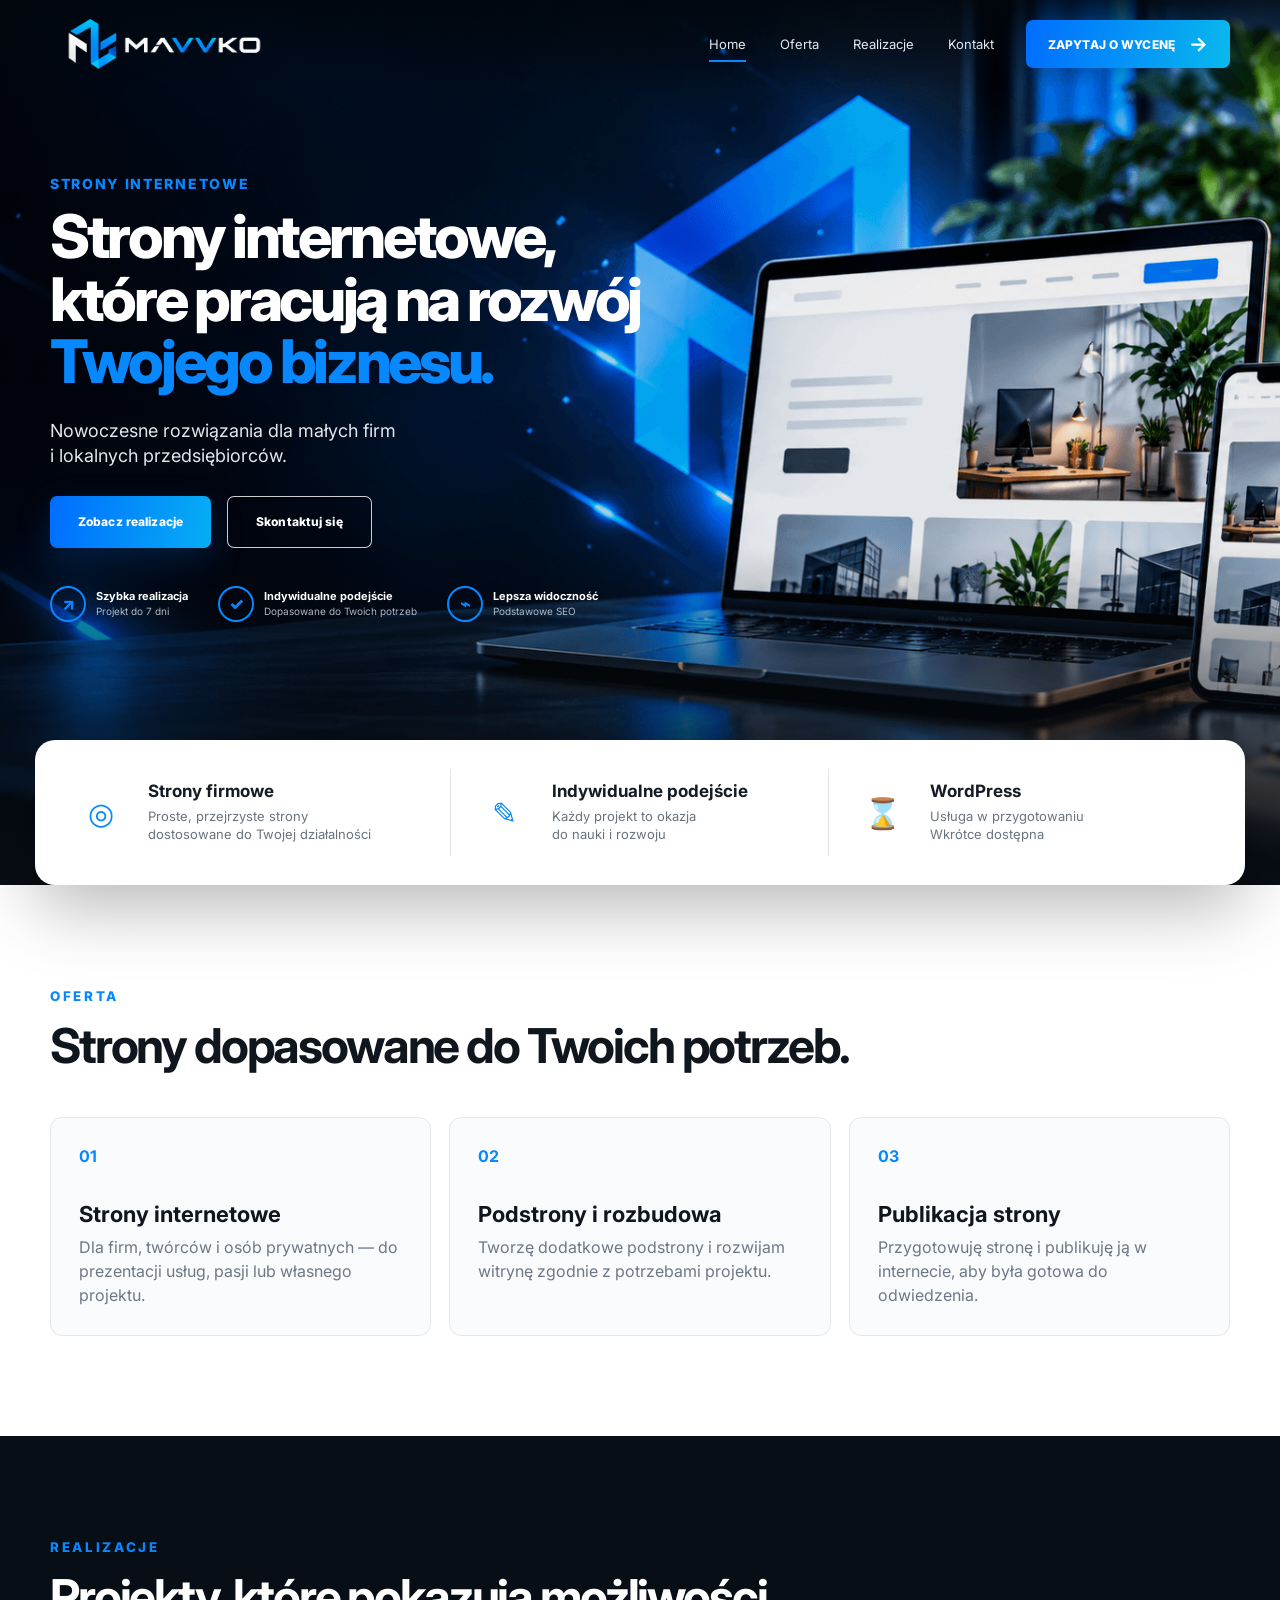
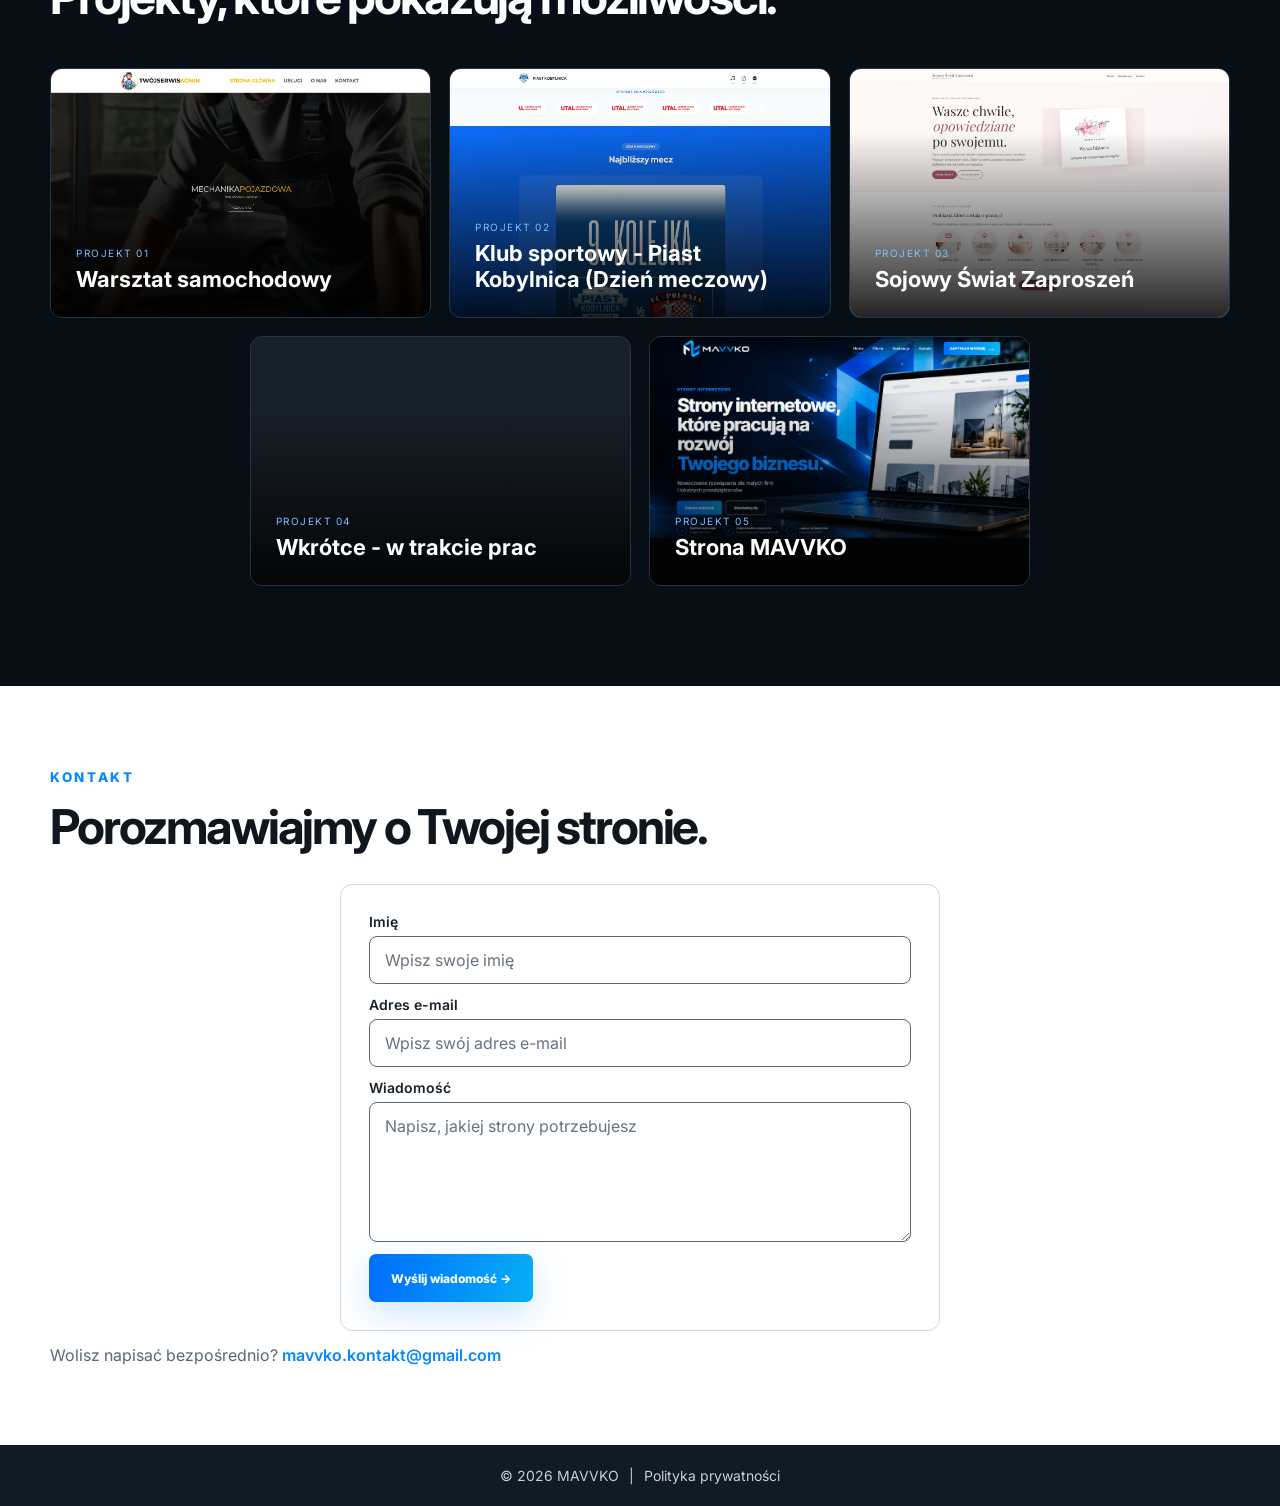
<file: index.html>
<!doctype html>
<html lang="pl">
<head>
  <meta charset="utf-8">
  <meta name="viewport" content="width=device-width, initial-scale=1, viewport-fit=cover">
  <title>Tworzenie stron internetowych | MAVVKO</title>
  <meta name="description" content="MAVVKO tworzy nowoczesne strony internetowe dla firm, twórców i osób prywatnych. Projektowanie, rozbudowa i publikacja stron. Zobacz realizacje i zapytaj o wycenę.">

  <link rel="canonical" href="https://mavvko.pl/">

  <meta property="og:type" content="website">
  <meta property="og:locale" content="pl_PL">
  <meta property="og:site_name" content="MAVVKO">
  <meta property="og:title" content="Tworzenie stron internetowych | MAVVKO">
  <meta property="og:description" content="Nowoczesne strony internetowe dla firm, twórców i osób prywatnych. Projektowanie, rozbudowa i publikacja stron.">
  <meta property="og:url" content="https://mavvko.pl/">
  <meta property="og:image" content="https://mavvko.pl/assets/mavvko_social.png">
  <meta property="og:image:alt" content="MAVVKO — tworzenie nowoczesnych stron internetowych">
  <meta property="og:image:width" content="1200">
  <meta property="og:image:height" content="630">

  <meta name="twitter:card" content="summary_large_image">
  <meta name="twitter:title" content="Tworzenie stron internetowych | MAVVKO">
  <meta name="twitter:description" content="Projektowanie, rozbudowa i publikacja stron dla firm, twórców i osób prywatnych.">
  <meta name="twitter:image" content="https://mavvko.pl/assets/mavvko_social.png">
  <link rel="icon" href="/assets/favicon.ico" type="image/x-icon">
  <link rel="preconnect" href="https://fonts.googleapis.com">
  <link rel="preconnect" href="https://fonts.gstatic.com" crossorigin>
  <link rel="preload" as="style" href="https://fonts.googleapis.com/css2?family=Inter:wght@400;500;600;700;800&display=swap" onload="this.onload=null;this.rel='stylesheet'">
  <noscript><link rel="stylesheet" href="https://fonts.googleapis.com/css2?family=Inter:wght@400;500;600;700;800&display=swap"></noscript>
  <link rel="preload" as="image" href="assets/hero-background.webp" fetchpriority="high">
  <link rel="stylesheet" href="style.css">
</head>
<body>

<header class="header">
  <div class="container nav">
    <a class="logo" href="#start">
      <img src="assets/logo-mavvko.png" alt="Mavvko">
    </a>

    <nav>
      <a class="active" href="#start">Home</a>
      <a href="#oferta">Oferta</a>
      <a href="#realizacje">Realizacje</a>
      <a href="#kontakt">Kontakt</a>
    </nav>

    <a class="top-button" href="#kontakt">ZAPYTAJ O WYCENĘ <b>→</b></a>
  </div>
</header>

<main>
  <section id="start" class="hero">
    <img class="hero-bg" src="assets/hero-background.webp" alt="" fetchpriority="high" decoding="async">
    <div class="hero-overlay"></div>

    <div class="container hero-content">
      <div class="copy">
        <div class="hero-kicker">STRONY INTERNETOWE</div>

        <h1>
          Strony internetowe,<br>
          które pracują na rozwój<br>
          <span>Twojego biznesu.</span>
        </h1>

        <p>
          Nowoczesne rozwiązania dla małych firm<br>
          i lokalnych przedsiębiorców.
        </p>

        <div class="buttons">
          <a class="button primary" href="#realizacje">Zobacz realizacje</a>
          <a class="button ghost" href="#kontakt">Skontaktuj się</a>
        </div>

        <!-- Dodatkowe elementy jak w bazowej wersji: krótkie przewagi -->
        <div class="quick-benefits">
          <div><i>↗</i><span><b>Szybka realizacja</b> Projekt do 7 dni</span></div>
          <div><i>✓</i><span><b>Indywidualne podejście</b> Dopasowane do Twoich potrzeb</span></div>
          <div><i>⌁</i><span><b>Lepsza widoczność</b> Podstawowe SEO</span></div>
        </div>
      </div>
    </div>
  </section>

  <!-- Baner-->
<section class="feature-panel">
  <div class="feature">
    <div class="icon">◎</div>
    <div>
      <strong>Strony firmowe</strong>
      <span>Proste, przejrzyste strony<br>dostosowane do Twojej działalności</span>
    </div>
  </div>

  <div class="feature">
    <div class="icon">✎</div>
    <div>
      <strong>Indywidualne podejście</strong>
      <span>Każdy projekt to okazja<br>do nauki i rozwoju</span>
    </div>
  </div>

  <div class="feature">
    <div class="icon">⌛</div>
    <div>
      <strong>WordPress</strong>
      <span>Usługa w przygotowaniu<br>Wkrótce dostępna</span>
    </div>
  </div>
</section>

<section id="oferta" class="below">
  <div class="container">
    <small>OFERTA</small>
    <h2>Strony dopasowane do Twoich potrzeb.</h2>

    <div class="offer-grid">
      <article>
        <b>01</b>
        <h3>Strony internetowe</h3>
        <p>Dla firm, twórców i osób prywatnych — do prezentacji usług, pasji lub własnego projektu.</p>
      </article>

      <article>
        <b>02</b>
        <h3>Podstrony i rozbudowa</h3>
        <p>Tworzę dodatkowe podstrony i rozwijam witrynę zgodnie z potrzebami projektu.</p>
      </article>

      <article>
        <b>03</b>
        <h3>Publikacja strony</h3>
        <p>Przygotowuję stronę i publikuję ją w internecie, aby była gotowa do odwiedzenia.</p>
      </article>
    </div>
  </div>
</section>

  <section id="realizacje" class="below dark">
    <div class="container">
      <small>REALIZACJE</small>
      <h2>Projekty, które pokazują możliwości.</h2>

      <div class="portfolio">
        <a class="portfolio-card p1"
          href="https://twojserwiskonin.pl/"
          target="_blank"
          rel="noopener noreferrer">
          <img src="assets/warsztat.webp" alt="Podgląd strony warsztatu samochodowego" loading="lazy" decoding="async">
          <span>PROJEKT 01</span>
          <b>Warsztat samochodowy</b>
        </a>

        <a class="portfolio-card p2"
          href="https://piastkobylnica.pl/"
          target="_blank"
          rel="noopener noreferrer">
          <img src="assets/piast.webp" alt="Podgląd strony klubu sportowego" loading="lazy" decoding="async">
          <span>PROJEKT 02</span>
          <b>Klub sportowy - Piast Kobylnica (Dzień meczowy)</b>
        </a>

        <a class="portfolio-card p3"
          href="https://sojowyswiatzaproszen.pl/"
          target="_blank"
          rel="noopener noreferrer">
          <img src="assets/sojowyswiatzaproszen.webp" alt="Podgląd strony Sojowy Swiat Zaproszeń" loading="lazy" decoding="async">
          <span>PROJEKT 03</span>
          <b>Sojowy Świat Zaproszeń</b>
        </a>

        <a class="portfolio-card p4"
          href="#"
          target="_blank"
          rel="noopener noreferrer">

          <span>PROJEKT 04</span>
          <b>Wkrótce - w trakcie prac</b>
        </a>

        <a class="portfolio-card p5"
          href="https://mavvko.pl"
          target="_blank"
          rel="noopener noreferrer">
          <img src="assets/mavvko.webp" alt="Podgląd projektu 5" loading="lazy" decoding="async">
          <span>PROJEKT 05</span>
          <b>Strona MAVVKO</b>
        </a>
      </div>
    </div>
  </section>

<section id="kontakt" class="contact">
  <div class="container">
    <small>KONTAKT</small>
    <h2>Porozmawiajmy o Twojej stronie.</h2>
    <form action="https://api.web3forms.com/submit" method="POST">
      <input type="hidden" name="access_key" value="92e8dcf5-8079-4097-971c-a26040d75c3b">

      <label for="contact-name">Imię</label>
      <input id="contact-name" type="text" name="name" placeholder="Wpisz swoje imię" required>

      <label for="contact-email">Adres e-mail</label>
      <input id="contact-email" type="email" name="email" placeholder="Wpisz swój adres e-mail" required>

      <label for="contact-message">Wiadomość</label>
      <textarea id="contact-message" name="message" rows="5" placeholder="Napisz, jakiej strony potrzebujesz" required></textarea>

      <button type="submit">Wyślij wiadomość →</button>

      <input type="hidden" name="redirect" value="https://mavvko.pl/form.html">

    </form>
    <p class="contact-email">
      Wolisz napisać bezpośrednio?
      <a href="mailto:mavvko.kontakt@gmail.com">mavvko.kontakt@gmail.com</a>
    </p>
    
  </div>
</section>


</main>
<footer class="footer">
  <div class="container">
    <span>© <span id="current-year"></span> MAVVKO</span>
    <span aria-hidden="true">|</span>
  <a href="assets/Polityka_prywatnosci_MAVVKO.pdf" target="_blank" rel="noopener noreferrer">
   Polityka prywatności
</a>
  </div>
</footer>

<script>
  document.getElementById("current-year").textContent = new Date().getFullYear();
</script>
</body>
</html>
</file>
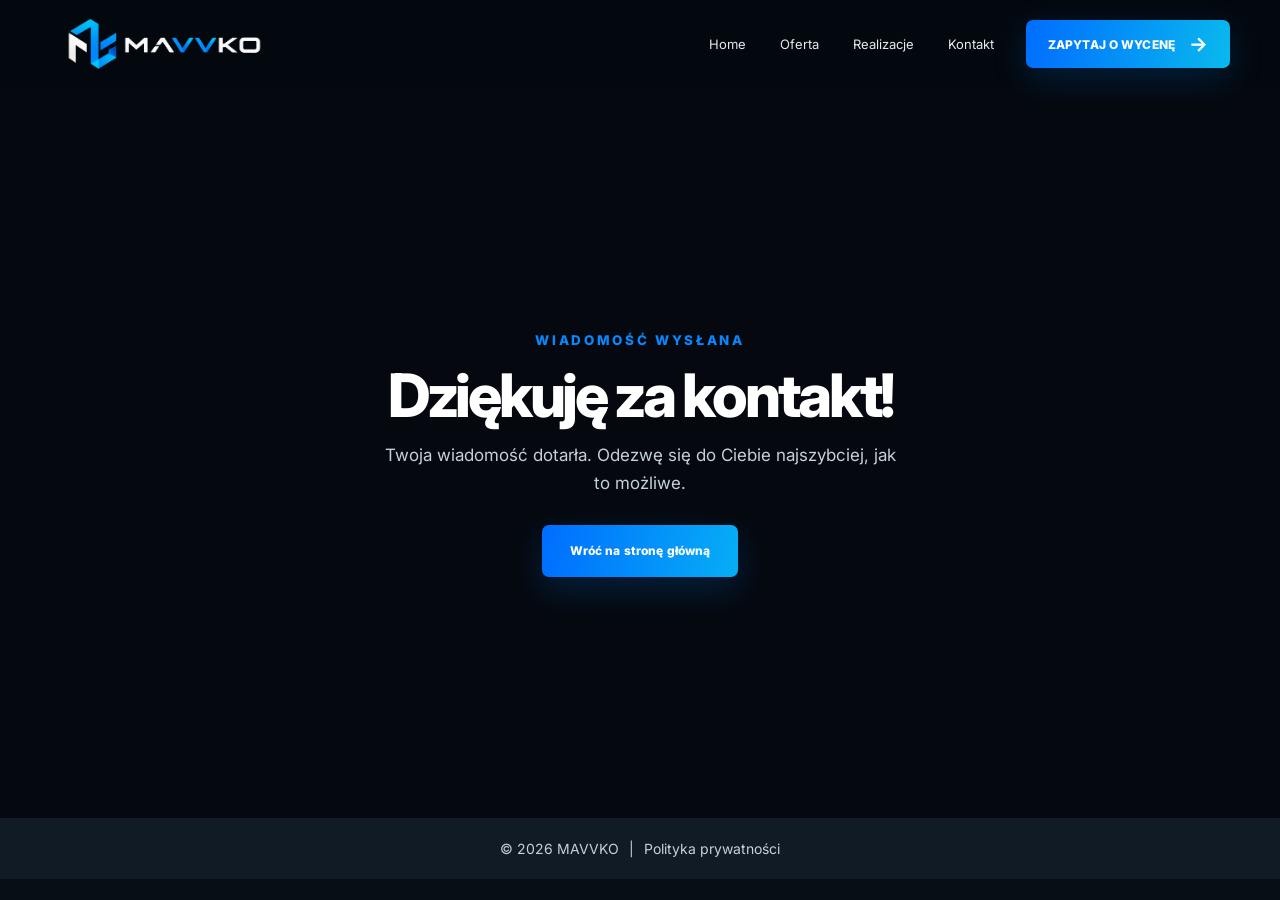
<file: form.html>
<!doctype html>
<html lang="pl">
<head>
  <meta charset="utf-8">
  <meta name="viewport" content="width=device-width, initial-scale=1, viewport-fit=cover">
  <meta name="robots" content="noindex, follow">
  <title>Dziękuję za kontakt — MAVVKO</title>
  <link rel="icon" href="assets/favicon.ico" type="image/x-icon">
  <link rel="preconnect" href="https://fonts.googleapis.com">
  <link rel="preconnect" href="https://fonts.gstatic.com" crossorigin>
  <link href="https://fonts.googleapis.com/css2?family=Inter:wght@400;500;600;700;800&display=swap" rel="stylesheet">
  <link rel="stylesheet" href="style.css">
  <style>
    .thanks-page .header {
      position: relative;
      background: #03080e;
    }

    #confirmation {
      min-height: calc(100vh - 170px);
      display: grid;
      place-items: center;
      padding: 70px 0;
      background: #05090f;
      color: #fff;
      text-align: center;
    }

    .confirmation-content {
      max-width: 720px;
      margin: auto;
    }

    .confirmation-content small {
      color: var(--blue);
      font-weight: 800;
      letter-spacing: .2em;
    }

    .confirmation-content h1 {
      margin: 15px 0;
      font-size: clamp(36px, 6vw, 60px);
      line-height: 1.05;
    }

    .confirmation-content p {
      margin: 0 auto 28px;
      max-width: 520px;
      color: #c5d0da;
      font-size: 17px;
      line-height: 1.6;
    }

    @media (max-width: 700px) {
      #confirmation { min-height: calc(100vh - 150px); padding: 55px 0; }
      .confirmation-content p { font-size: 15px; }
    }
  </style>
</head>
<body class="thanks-page">
  <header class="header">
    <div class="container nav">
      <a class="logo" href="index.html" aria-label="MAVVKO — strona główna">
        <img src="assets/logo-mavvko.png" alt="MAVVKO">
      </a>
      <nav aria-label="Nawigacja główna">
        <a href="index.html#start">Home</a>
        <a href="index.html#oferta">Oferta</a>
        <a href="index.html#realizacje">Realizacje</a>
        <a href="index.html#kontakt">Kontakt</a>
      </nav>
      <a class="top-button" href="index.html#kontakt">ZAPYTAJ O WYCENĘ <b>→</b></a>
    </div>
  </header>

  <main>
    <section id="confirmation">
      <div class="container confirmation-content">
        <small>WIADOMOŚĆ WYSŁANA</small>
        <h1>Dziękuję za kontakt!</h1>
        <p>Twoja wiadomość dotarła. Odezwę się do Ciebie najszybciej, jak to możliwe.</p>
        <a class="button primary" href="index.html">Wróć na stronę główną</a>
      </div>
    </section>
  </main>

  <footer class="footer">
    <div class="container">
      <span>© <span id="current-year"></span> MAVVKO</span>
      <span aria-hidden="true">|</span>
      <a href="polityka-prywatnosci.html">Polityka prywatności</a>
    </div>
  </footer>

  <script>
    document.getElementById("current-year").textContent = new Date().getFullYear();
  </script>
</body>
</html>
</file>
<file: style.css>
:root {
  --blue: #0788ff;
  --blue2: #00b7ff;
  --white: #fff;
  --dark: #03080e;
  --page-dark: #080e15;
  --container: 1180px;
}

*, *::before, *::after { box-sizing: border-box; }
html { scroll-behavior: smooth; }
body {
  margin: 0;
  overflow-x: clip;
  background: var(--page-dark);
  color: var(--white);
  font-family: Inter, Arial, sans-serif;
}
img { max-width: 100%; }
a { color: inherit; text-decoration: none; }
.container { width: min(calc(100% - 44px), var(--container)); margin-inline: auto; }

/* Header */
.header {
  position: absolute;
  z-index: 20;
  inset: 0 0 auto;
  background: linear-gradient(180deg, rgba(1, 6, 12, .82), transparent);
}
.nav { display: flex; min-height: 88px; align-items: center; gap: 32px; }
.logo { display: flex; align-items: center; margin-right: auto; }
.logo img { display: block; width: auto; height: 76px; }
.nav nav { display: flex; align-items: center; gap: 34px; }
.nav nav a { position: relative; color: #e4e9ee; font-size: 13px; }
.nav nav a.active::after {
  position: absolute; right: 0; bottom: -10px; left: 0; height: 2px;
  background: var(--blue); content: "";
}
.top-button, .button {
  display: inline-flex; min-height: 48px; align-items: center; justify-content: center;
  border-radius: 7px; font-size: 12px; font-weight: 800; letter-spacing: .01em;
}
.top-button {
  padding: 0 22px; background: linear-gradient(100deg, #006dff, #09b9ed);
  box-shadow: 0 10px 35px rgba(0, 130, 255, .2); white-space: nowrap;
}
.top-button b { margin-left: 14px; font-size: 20px; }

/* Hero */
.hero {
  position: relative; display: flex; min-height: 735px; align-items: flex-start;
  overflow: visible; isolation: isolate; padding: 175px 0 40px; background: var(--page-dark);
}
.hero-bg, .hero-overlay {
  position: absolute; inset: 0 0 -145px; pointer-events: none;
}
.hero-bg {
  z-index: 0; width: 100%; height: calc(100% + 145px);
  object-fit: cover; object-position: center center;
}
.hero-overlay {
  z-index: 1;
  background: linear-gradient(90deg, rgba(1, 6, 12, .20), rgba(1, 6, 12, .06) 53%, rgba(1, 6, 12, .08)),
              linear-gradient(0deg, var(--page-dark), rgba(8, 14, 21, .7) 14%, transparent 38%);
}
.hero-content { position: relative; z-index: 2; }
.copy { width: 55%; max-width: 670px; }
.hero-kicker { margin-bottom: 14px; color: var(--blue); font-size: 14px; font-weight: 800; letter-spacing: .12em; }
h1 { margin: 0; font-size: clamp(38px, 4.7vw, 68px); font-weight: 800; line-height: 1.04; letter-spacing: -.055em; }
h1 span { color: var(--blue); }
.copy p { margin: 24px 0 27px; color: #e1e7ec; font-size: 18px; line-height: 1.42; }
.buttons { display: flex; flex-wrap: wrap; gap: 16px; }
.button { min-height: 52px; padding: 0 28px; }
.primary { background: linear-gradient(100deg, #006dff, #06aef5); box-shadow: 0 12px 35px rgba(0, 130, 255, .2); }
.ghost { border: 1px solid rgba(255, 255, 255, .8); background: rgba(0, 0, 0, .12); }
.ghost:hover { background: rgba(255, 255, 255, .08); }
.quick-benefits { display: flex; max-width: 650px; gap: 30px; margin-top: 38px; }
.quick-benefits > div { display: flex; align-items: center; gap: 10px; }
.quick-benefits i {
  display: grid; width: 36px; height: 36px; flex: 0 0 36px; place-items: center;
  border: 2px solid var(--blue); border-radius: 50%; color: var(--blue);
  font-size: 17px; font-style: normal; font-weight: 800;
}
.quick-benefits span { display: flex; flex-direction: column; color: #aeb9c5; font-size: 10px; line-height: 1.35; }
.quick-benefits b { margin-bottom: 2px; color: #fff; font-size: 11px; }

/* Feature strip */
.feature-panel {
  position: relative; z-index: 8; display: grid; width: min(calc(100% - 70px), 1240px);
  min-height: 145px; grid-template-columns: repeat(3, minmax(0, 1fr));
  margin: 5px auto 0; padding: 29px 38px; border-radius: 20px;
  background: #fff; box-shadow: 0 22px 70px rgba(0, 0, 0, .28); color: #151b23;
}
.feature { display: flex; min-width: 0; align-items: center; gap: 20px; padding: 0 26px; border-right: 1px solid #dfe4e9; }
.feature:first-child { padding-left: 0; }
.feature:last-child { border-right: 0; }
.icon { display: grid; width: 55px; height: 55px; flex: 0 0 55px; place-items: center; color: var(--blue); font-size: 30px; }
.feature strong { display: block; margin-bottom: 7px; font-size: 17px; }
.feature span { display: block; color: #697481; font-size: 13px; line-height: 1.35; }

/* Offer and portfolio */
.below { padding: 100px 0; background: #fff; color: #10161e; }
.below.dark { background: var(--page-dark); color: #fff; }
.below small, .contact small { color: var(--blue); font-weight: 800; letter-spacing: .2em; }
.below h2, .contact h2 { margin: 15px 0 0; font-size: 48px; line-height: 1.08; letter-spacing: -.045em; }
.offer-grid { display: grid; grid-template-columns: repeat(3, minmax(0, 1fr)); gap: 18px; margin-top: 45px; }
.offer-grid article { padding: 28px; border: 1px solid #e3e7eb; border-radius: 12px; background: #fafbfc; }
.offer-grid b { color: var(--blue); }
.offer-grid h3 { margin: 35px 0 8px; font-size: 22px; }
.offer-grid p { margin: 0; color: #6d7884; line-height: 1.5; }
.portfolio { display: grid; grid-template-columns: repeat(6, minmax(0, 1fr)); gap: 18px; margin-top: 45px; }
.portfolio-card {
  position: relative; display: flex; min-width: 0; min-height: 250px; grid-column: span 2;
  flex-direction: column; justify-content: flex-end; overflow: hidden; padding: 25px;
  border: 1px solid #263443; border-radius: 12px; background: #111b25; color: inherit;
}
.portfolio-card img { position: absolute; z-index: 0; inset: 0; width: 100%; height: 100%; object-fit: cover; object-position: center; }
.portfolio-card::before {
  position: absolute; z-index: 1; inset: 0;
  background: linear-gradient(to top, rgba(0, 0, 0, .85), rgba(0, 0, 0, .35) 45%, transparent 75%);
  content: "";
}
.portfolio-card span, .portfolio-card b { position: relative; z-index: 2; }
.portfolio-card span { color: #7bbfff; font-size: 10px; letter-spacing: .15em; }
.portfolio-card b { margin-top: 7px; font-size: 22px; }
.p2, .p4 { background: #17212b; }
.p3, .p5 { background: #101d19; }
.portfolio-card:nth-child(4) { grid-column: 2 / span 2; }
.portfolio-card:nth-child(5) { grid-column: 4 / span 2; }

/* Contact */
#kontakt { padding: 80px 0; background: #fff; color: #10161e; }
#kontakt form {
  display: grid; width: min(100%, 600px); gap: 12px; margin: 32px auto 0; padding: 28px;
  border: 1px solid #d1d8df; border-radius: 12px; background: #fff; text-align: left;
}
#kontakt form input[type="hidden"] { display: none; }
#kontakt form label { display: block; margin-bottom: -6px; color: #17212b; font-size: 14px; font-weight: 600; }
#kontakt form input:not([type="hidden"]), #kontakt form textarea {
  width: 100%; min-width: 0; padding: 13px 15px; border: 1px solid #596775;
  border-radius: 8px; background: #fff; color: #10161e; font: inherit;
}
#kontakt form input::placeholder, #kontakt form textarea::placeholder { color: #66727e; }
#kontakt form textarea { min-height: 140px; resize: vertical; }
#kontakt form input:focus, #kontakt form textarea:focus { outline: 2px solid #7bbfff; outline-offset: 2px; }
#kontakt form button {
  justify-self: start; min-height: 48px; padding: 0 22px; border: 0; border-radius: 7px;
  background: linear-gradient(100deg, #006dff, #06aef5); box-shadow: 0 12px 35px rgba(0, 130, 255, .2);
  color: #fff; font: inherit; font-size: 12px; font-weight: 800; cursor: pointer;
}
#kontakt form button:hover { filter: brightness(1.08); }
.contact-email { margin: 14px 0 0; color: #596775; }
.contact-email a { color: var(--blue); font-weight: 600; }
.contact-email a:hover { text-decoration: underline; }

/* Footer */
.footer { padding: 22px 0; background: #111b25; color: #c5d0da; font-size: 14px; }
.footer .container { display: flex; align-items: center; justify-content: center; gap: 10px; }
.footer a { color: inherit; }
.footer a:hover { color: #7bbfff; }

/* Tablet and small laptops */
@media (min-width: 701px) and (max-width: 1000px) {
  .nav { gap: 18px; }
  .nav nav { display: none; }
  .top-button { padding-inline: 13px; font-size: 10px; }
  .hero { min-height: 720px; padding-top: 145px; }
  .copy { width: 60%; max-width: 560px; }
  .quick-benefits { gap: 14px; }
  .feature-panel { width: calc(100% - 30px); padding: 24px 18px; }
  .feature { gap: 10px; padding: 10px 14px; }
  .feature:first-child { padding-left: 4px; }
  .feature .icon { width: 38px; height: 38px; flex-basis: 38px; font-size: 22px; }
  .feature strong { font-size: 13px; line-height: 1.15; }
  .feature span { font-size: 10px; line-height: 1.3; }
}

/* Phones */
@media (max-width: 700px) {
  .container { width: calc(100% - 28px); }
  .nav { width: calc(100% - 28px); min-height: 72px; justify-content: center; gap: 0; }
  .nav nav, .top-button { display: none; }
  .logo { margin: 0 auto; }
  .logo img { height: 62px; }
  .hero { min-height: 0; padding: 112px 0 38px; }
  .hero-bg { object-position: 68% center; }
  .hero-overlay {
    background: linear-gradient(90deg, rgba(1, 6, 12, .91), rgba(1, 6, 12, .76) 48%, rgba(1, 6, 12, .46)),
                linear-gradient(0deg, var(--page-dark), rgba(8, 14, 21, .7) 18%, transparent 55%);
  }
  .copy { width: 100%; max-width: 100%; }
  .hero-kicker { margin-bottom: 11px; font-size: 11px; letter-spacing: .1em; }
  h1 { max-width: 100%; font-size: clamp(32px, 8.5vw, 42px); line-height: 1.06; letter-spacing: -.05em; }
  .copy p { max-width: 360px; margin: 20px 0 23px; font-size: 14px; line-height: 1.45; }
  .buttons { flex-direction: column; align-items: flex-start; gap: 10px; }
  .buttons .button { min-width: 145px; min-height: 46px; padding-inline: 20px; font-size: 10px; }
  .quick-benefits { display: none; }
  .feature-panel {
    width: calc(100% - 28px); max-width: 520px; min-height: 0; grid-template-columns: 1fr;
    gap: 0; margin: 0 auto 20px; padding: 8px 16px; border-radius: 15px; box-shadow: none;
  }
  .feature, .feature:first-child, .feature:last-child {
    min-width: 0; gap: 14px; padding: 16px 0; border: 0; border-bottom: 1px solid #dfe4e9;
  }
  .feature:last-child { border-bottom: 0; }
  .feature .icon { width: 42px; height: 42px; flex-basis: 42px; font-size: 24px; }
  .feature strong { margin-bottom: 4px; font-size: 15px; line-height: 1.2; }
  .feature span { max-width: 100%; font-size: 11px; line-height: 1.4; }
  .below { padding: 62px 0 76px; }
  .below h2, .contact h2 { font-size: clamp(32px, 8vw, 40px); line-height: 1.08; }
  .offer-grid { grid-template-columns: 1fr; gap: 14px; margin-top: 32px; }
  .offer-grid article { padding: 24px; }
  .offer-grid h3 { margin-top: 24px; }
  .portfolio { grid-template-columns: 1fr; gap: 14px; margin-top: 32px; }
  .portfolio-card, .portfolio-card:nth-child(4), .portfolio-card:nth-child(5) {
    width: 100%; min-height: 220px; grid-column: 1; justify-self: stretch;
  }
  #kontakt { padding: 64px 0; }
  #kontakt form { margin-top: 26px; padding: 22px; }
  .footer .container { flex-wrap: wrap; }
}

@media (max-width: 380px) {
  .container, .nav { width: calc(100% - 24px); }
  .hero { padding-top: 102px; padding-bottom: 30px; }
  h1 { font-size: clamp(30px, 9vw, 34px); }
  .copy p { font-size: 13px; }
  .feature-panel { width: calc(100% - 20px); padding-inline: 13px; }
  .feature { gap: 11px; }
  .feature strong { font-size: 14px; }
  .feature span { font-size: 10px; }
  #kontakt form { padding: 18px; }
  .portfolio-card { padding: 20px; }
  .portfolio-card b { font-size: 19px; }
}

@media (prefers-reduced-motion: reduce) {
  html { scroll-behavior: auto; }
}
</file>
